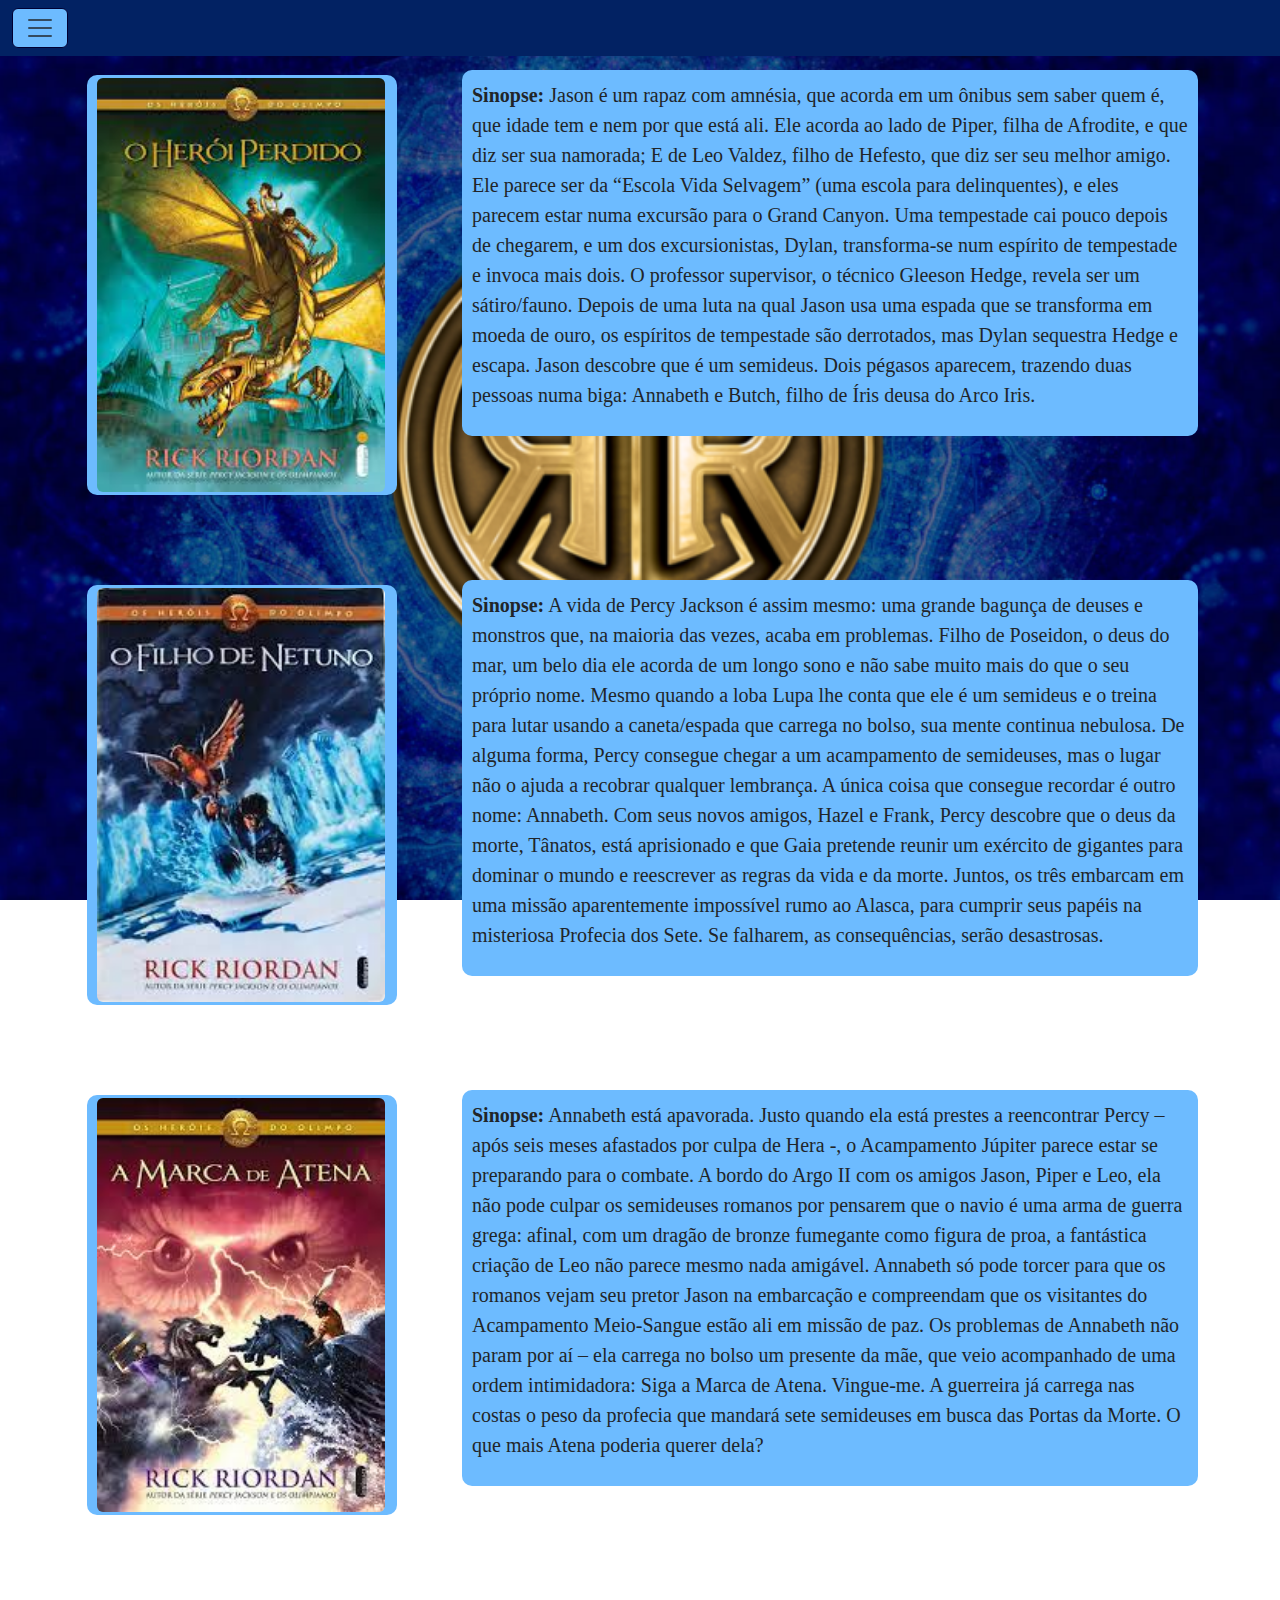
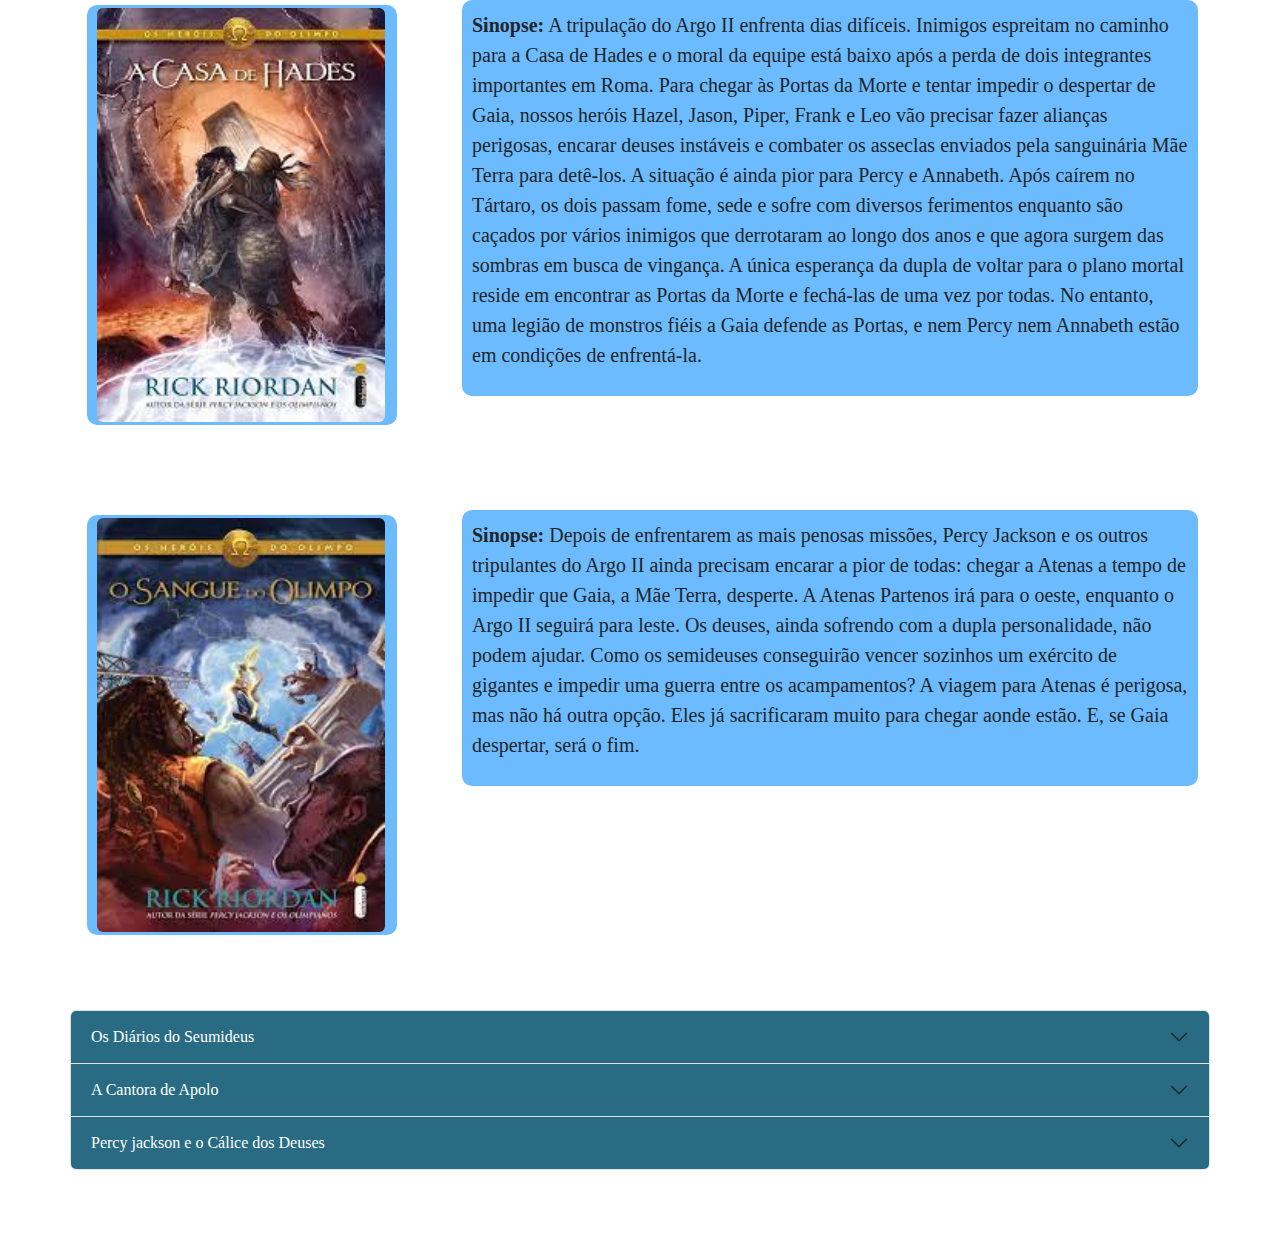
<file: hdo.html>
<!DOCTYPE html>
<html lang="pt-br">

<head>
	<title>Riordanverso</title>
	<meta charset="UTF-8">
	<meta name="viewport" content="width=device-width, initial-scale=1, shrink-to-fit=no">
	<meta name="description" content="Site com Bootstrap">
	<meta name="keywords" content="HTML, CSS, JavaScript">
	<meta name="author" content="Isabelly e Manuella">
	<link rel="stylesheet" href="css/bootstrap.min.css">
	<link rel="stylesheet" href="css/mystyle.css">
	<script src="js/bootstrap.bundle.min.js"></script>
	<link rel="icon" type="Icon" href="img/icon.png">
	<link rel="stylesheet"
		href="https://fonts.googleapis.com/css2?family=Material+Symbols+Outlined:opsz,wght,FILL,GRAD@20..48,100..700,0..1,-50..200" />
</head>

<body>
	<nav class="navbar fixed-top" id="nav">
		<div class="container-fluid">
			<button class="navbar-toggler" type="button" data-bs-toggle="offcanvas" data-bs-target="#offcanvasNavbar"
				aria-controls="offcanvasNavbar" aria-label="Toggle navigation" id="offcanvas-toggler-icon">
				<span class="navbar-toggler-icon"></span>
			</button>
			<div class="offcanvas offcanvas-start" tabindex="-1" id="offcanvasNavbar"
				aria-labelledby="offcanvasNavbarLabel">
				<div class="offcanvas-header">
					<img id="icon" src="img/icon.png" alt="icon">
					<h5 class="offcanvas-title" id="offcanvasNavbarLabel"><b>Riordanverso</b></h5>
					<button type="button" class="btn-close" data-bs-dismiss="offcanvas" aria-label="Close"></button>
				</div>
				<div class="offcanvas-body">
					<ul class="navbar-nav justify-content-end flex-grow-1 pe-3">
						<li class="nav-item">
							<a class="nav-link" href="index.html">Home</a>
						</li>
						<li class="nav-item">
							<a class="nav-link" href="pjo.html">Percy Jackson e os Olimpianos</a>
						</li>
						<li class="nav-item">
							<a class="nav-link active" aria-current="page" href="#">Os Heróis do Olimpo</a>
						</li>
						<li class="nav-item">
							<a class="nav-link" href="tla.html">As Provações de Apolo</a>
						</li>
						<li class="nav-item">
							<a class="nav-link" href="personagens.html">Personagens</a>
						</li>
						<li class="nav-item">
							<a class="nav-link" href="mídia.html">Outras Mídias</a>
						</li>
					</ul>
				</div>
			</div>
		</div>
	</nav>

	<div class="container">
		<div class="row">
			<div class="col-xl-4 col-sm-12">
				<div id="img">
					<img src="img/heroi.jpg" class="img-fluid float-start rounded" style="width: 18rem;" alt="Percy 1">
				</div>
			</div>
			<div class="col-xl-8 col-sm-12">
				<div id="img1">
					<p><b>Sinopse: </b>
						Jason é um rapaz com amnésia, que acorda em um ônibus sem saber quem é,
						que idade tem e nem por que está ali. Ele acorda ao lado de Piper, filha de
						Afrodite, e que diz ser sua namorada; E de Leo Valdez, filho de Hefesto,
						que diz ser seu melhor amigo. Ele parece ser da “Escola Vida Selvagem”
						(uma escola para delinquentes), e eles parecem estar numa excursão para o
						Grand Canyon. Uma tempestade cai pouco depois de chegarem, e um dos excursionistas,
						Dylan, transforma-se num espírito de tempestade e invoca mais dois.
						O professor supervisor, o técnico Gleeson Hedge, revela ser um sátiro/fauno.
						Depois de uma luta na qual Jason usa uma espada que se transforma em moeda
						de ouro, os espíritos de tempestade são derrotados, mas Dylan sequestra Hedge e
						escapa. Jason descobre que é um semideus. Dois pégasos aparecem, trazendo duas
						pessoas numa biga: Annabeth e Butch, filho de Íris deusa do Arco Iris.
					</p>
				</div>
			</div>
		</div>
	</div>
	<div class="container">
		<div class="row">
			<div class="col-xl-4 col-sm-12">
				<div id="img">
					<img src="img/filho.jpg" class="img-fluid float-start rounded" style="width: 18rem;" alt="Percy 1">
				</div>
			</div>
			<div class="col-xl-8 col-sm-12">
				<div id="img1">
					<p><b>Sinopse:</b> A vida de Percy Jackson é assim mesmo: uma grande bagunça de deuses
						e monstros que, na maioria das vezes, acaba em problemas. Filho de Poseidon, o deus
						do mar, um belo dia ele acorda de um longo sono e não sabe muito mais do que o seu
						próprio nome. Mesmo quando a loba Lupa lhe conta que ele é um semideus e o treina
						para lutar usando a caneta/espada que carrega no bolso, sua mente continua
						nebulosa. De alguma forma, Percy consegue chegar a um acampamento de semideuses,
						mas o lugar não o ajuda a recobrar qualquer lembrança. A única coisa que
						consegue recordar é outro nome: Annabeth.
						Com seus novos amigos, Hazel e Frank, Percy descobre que o deus da morte, Tânatos,
						está aprisionado e que Gaia pretende reunir um exército de gigantes para dominar o
						mundo e reescrever as regras da vida e da morte. Juntos, os três embarcam em uma
						missão aparentemente impossível rumo ao Alasca,
						para cumprir seus papéis na misteriosa Profecia dos Sete. Se falharem, as
						consequências, serão desastrosas.
					</p>
				</div>
			</div>
		</div>
	</div>
	<div class="container">
		<div class="row">
			<div class="col-xl-4 col-sm-12">
				<div id="img">
					<img src="img/marca.jpg" class="img-fluid float-start rounded" style="width: 18rem;" alt="Percy 1">
				</div>
			</div>
			<div class="col-xl-8 col-sm-12">
				<div id="img1">
					<p><b>Sinopse:</b> Annabeth está apavorada. Justo quando ela está prestes a reencontrar Percy
						– após seis meses afastados por culpa de Hera -, o Acampamento Júpiter parece estar se
						preparando para o combate. A bordo do Argo II com os amigos Jason, Piper e Leo, ela não
						pode culpar os semideuses romanos por pensarem que o navio é uma arma de guerra grega:
						afinal, com um dragão de bronze fumegante como figura de proa, a fantástica criação de
						Leo não parece mesmo nada amigável. Annabeth só pode torcer para que os romanos vejam seu
						pretor Jason na embarcação e compreendam que os visitantes do Acampamento Meio-Sangue
						estão ali em missão de paz.
						Os problemas de Annabeth não param por aí – ela carrega no bolso um presente da mãe,
						que veio acompanhado de uma ordem intimidadora: Siga a Marca de Atena. Vingue-me.
						A guerreira já carrega nas costas o peso da profecia que mandará sete semideuses
						em busca das Portas da Morte. O que mais Atena poderia querer dela?
					</p>
				</div>
			</div>
		</div>
	</div>
	<div class="container">
		<div class="row">
			<div class="col-xl-4 col-sm-12">
				<div id="img">
					<img src="img/casa.jpg" class="img-fluid float-start rounded" style="width: 18rem;" alt="Percy 1">
				</div>
			</div>
			<div class="col-xl-8 col-sm-12">
				<div id="img1">
					<p><b>Sinopse:</b> A tripulação do Argo II enfrenta dias difíceis. Inimigos espreitam no
						caminho para a Casa de Hades e o moral da equipe está baixo após a perda de dois
						integrantes importantes em Roma. Para chegar às Portas da Morte e tentar impedir o
						despertar de Gaia, nossos heróis Hazel, Jason, Piper, Frank e Leo vão precisar
						fazer alianças perigosas, encarar deuses instáveis e combater os asseclas enviados
						pela sanguinária Mãe Terra para detê-los.
						A situação é ainda pior para Percy e Annabeth. Após caírem no Tártaro, os dois
						passam fome, sede e sofre com diversos ferimentos enquanto são caçados por vários
						inimigos que derrotaram ao longo dos anos e que agora surgem das sombras em busca
						de vingança. A única esperança da dupla de voltar para o plano mortal reside em
						encontrar as Portas da Morte e fechá-las de uma vez por todas. No entanto, uma
						legião de monstros fiéis a Gaia defende as Portas, e nem Percy nem Annabeth estão
						em condições de enfrentá-la.
					</p>
				</div>
			</div>
		</div>
	</div>
	<div class="container">
		<div class="row">
			<div class="col-xl-4 col-sm-12">
				<div id="img">
					<img src="img/sangue.jpg" class="img-fluid float-start rounded" style="width: 18rem;" alt="Percy 1">
				</div>
			</div>
			<div class="col-xl-8 col-sm-12">
				<div id="img1">
					<p><b>Sinopse:</b> Depois de enfrentarem as mais penosas missões, Percy Jackson e os
						outros tripulantes do Argo II ainda precisam encarar a pior de todas: chegar a
						Atenas a tempo de impedir que Gaia, a Mãe Terra, desperte.
						A Atenas Partenos irá para o oeste, enquanto o Argo II seguirá para leste. Os deuses,
						ainda sofrendo com a dupla personalidade, não podem ajudar. Como os semideuses
						conseguirão vencer sozinhos um exército de gigantes e impedir uma guerra entre os
						acampamentos? A viagem para Atenas é perigosa, mas não há outra opção. Eles já
						sacrificaram muito para chegar aonde estão. E, se Gaia despertar, será o fim.
					</p>
				</div>
			</div>
		</div>
	</div>
	<div class="accordion">
		<div class="accordion-item">
			<h2 class="accordion-header">
				<button class="accordion-button collapsed" type="button" data-bs-toggle="collapse"
					data-bs-target="#collapseOne" aria-expanded="true" aria-controls="collapseOne">
					Os Diários do Seumideus
				</button>
			</h2>
			<div id="collapseOne" class="accordion-collapse collapse" data-bs-parent="#accordionExample">
				<div class="accordion-body">
					<p><strong>Sinopse</strong> Todo jovem semideus precisa se preparar para um árduo futuro:
						destruir monstros, aventurar-se pelo mundo e lidar com os temperamentais deuses gregos e
						romanos.
						Nesse volume recheado de relatos inéditos, retratos e entrevistas com personalidades do Olimpo,
						diagramas e brincadeiras criados pelo Escriba Sênior do Acampamento Meio-Sangue – Rick Riordan -
						, Percy Jackson, Annabeth, Piper, Jason, Leo, Luke e Thalia vão encarar inimigos perigosos e
						tarefas
						mortais. As lições aprendidas com essas histórias poderão salvar a vida de qualquer semideus!
					</p>
					<img src="img/diarios.jpg" class="img-fluid rounded">
				</div>
			</div>
		</div>
		<div class="accordion-item">
			<h2 class="accordion-header">
				<button class="accordion-button collapsed" type="button" data-bs-toggle="collapse"
					data-bs-target="#collapseTwo" aria-expanded="false" aria-controls="collapseTwo">
					A Cantora de Apolo
				</button>
			</h2>
			<div id="collapseTwo" class="accordion-collapse collapse" data-bs-parent="#accordionExample">
				<div class="accordion-body">
					<p><strong>Sinopse: </strong> O problema começa quando Apolo apresenta Percy e seu amigo Grover,
						o sátiro, as Chryseae Celedones. Três mulheres douradas — estátuas vivas — aparecem na frente
						delas
						e cantam um acorde maravilhoso. Apolo tem um concerto hoje à noite no Monte Olimpo, e ele
						precisa
						das Celedones como suas cantoras de apoio. Mas deve haver um quarteto, não um trio — uma das
						cantoras
						fugiu. Cabe a Percy e Grover encontrar a Celedon desaparecida em algum lugar de Nova York antes
						que ela
						cause qualquer problema. Capturar um autômato em busca de atenção em uma multidão de mortais
						exigirá
						pensamentos cautelosos. Percy e Grover terão sucesso, ou acertarão uma nota ácida?
					</p>
					<img src="img/cantora.jpeg" class="img-fluid rounded">
				</div>
			</div>
		</div>
		<div class="accordion-item">
			<h2 class="accordion-header">
				<button class="accordion-button collapsed" type="button" data-bs-toggle="collapse"
					data-bs-target="#collapseThree" aria-expanded="false" aria-controls="collapseThree">
					Percy jackson e o Cálice dos Deuses
				</button>
			</h2>
			<div id="collapseThree" class="accordion-collapse collapse" data-bs-parent="#accordionExample">
				<div class="accordion-body">
					<p><strong>Sinopse: </strong> Após quase dez anos de espera, os fãs do semideus mais amado
						— e azarado — da literatura já podem comemorar: Percy Jackson está de volta! No aguardado
						novo título da série Percy Jackson e os olimpianos, que chega ao Brasil em lançamento
						simultâneo,
						o filho de Poseidon se prepara para uma de suas missões mais difíceis até agora: entrar na
						faculdade.
						Depois de salvar o mundo inúmeras vezes de monstros, titãs, gigantes e outras criaturas
						aterrorizantes,
						tudo que Percy deseja é que seu último ano no ensino médio seja tranquilo. Infelizmente, os
						deuses têm
						outros planos para o jovem herói. Se ele quiser mesmo entrar na universidade, terá que cumprir
						três missões
						para conquistar três cartas de recomendação vindas diretamente do Monte Olimpo. A primeira
						missão envolve
						ajudar o copeiro de Zeus a recuperar seu cálice antes que ele caia nas mãos erradas. Será que
						Percy, Annabeth
						e Grover conseguirão achar o cálice dos deuses a tempo? Unindo aventura, ação e mitologia grega
						a personagens
						apaixonantes e tramas hilárias, a série Percy Jackson e os olimpianos transformou a literatura
						jovem nos últimos
						anos e conquistou fãs no mundo inteiro. A história de Rick Riordan sobre um adolescente com TDAH
						que descobre ser
						filho do deus do mar e precisa navegar entre o mundo humano e o divino se tornou um best-seller
						e formou uma geração
						de leitores apaixonados que até hoje acompanham a saga de Percy e seus amigos. O sucesso da
						série chegou também às
						telas, em uma adaptação da plataforma de streaming Disney+ com estreia prevista para 2024.
					</p>
					<img src="img/calice.jpg" class="img-fluid rounded">
				</div>
			</div>
		</div>
	</div>
</body>
</file>
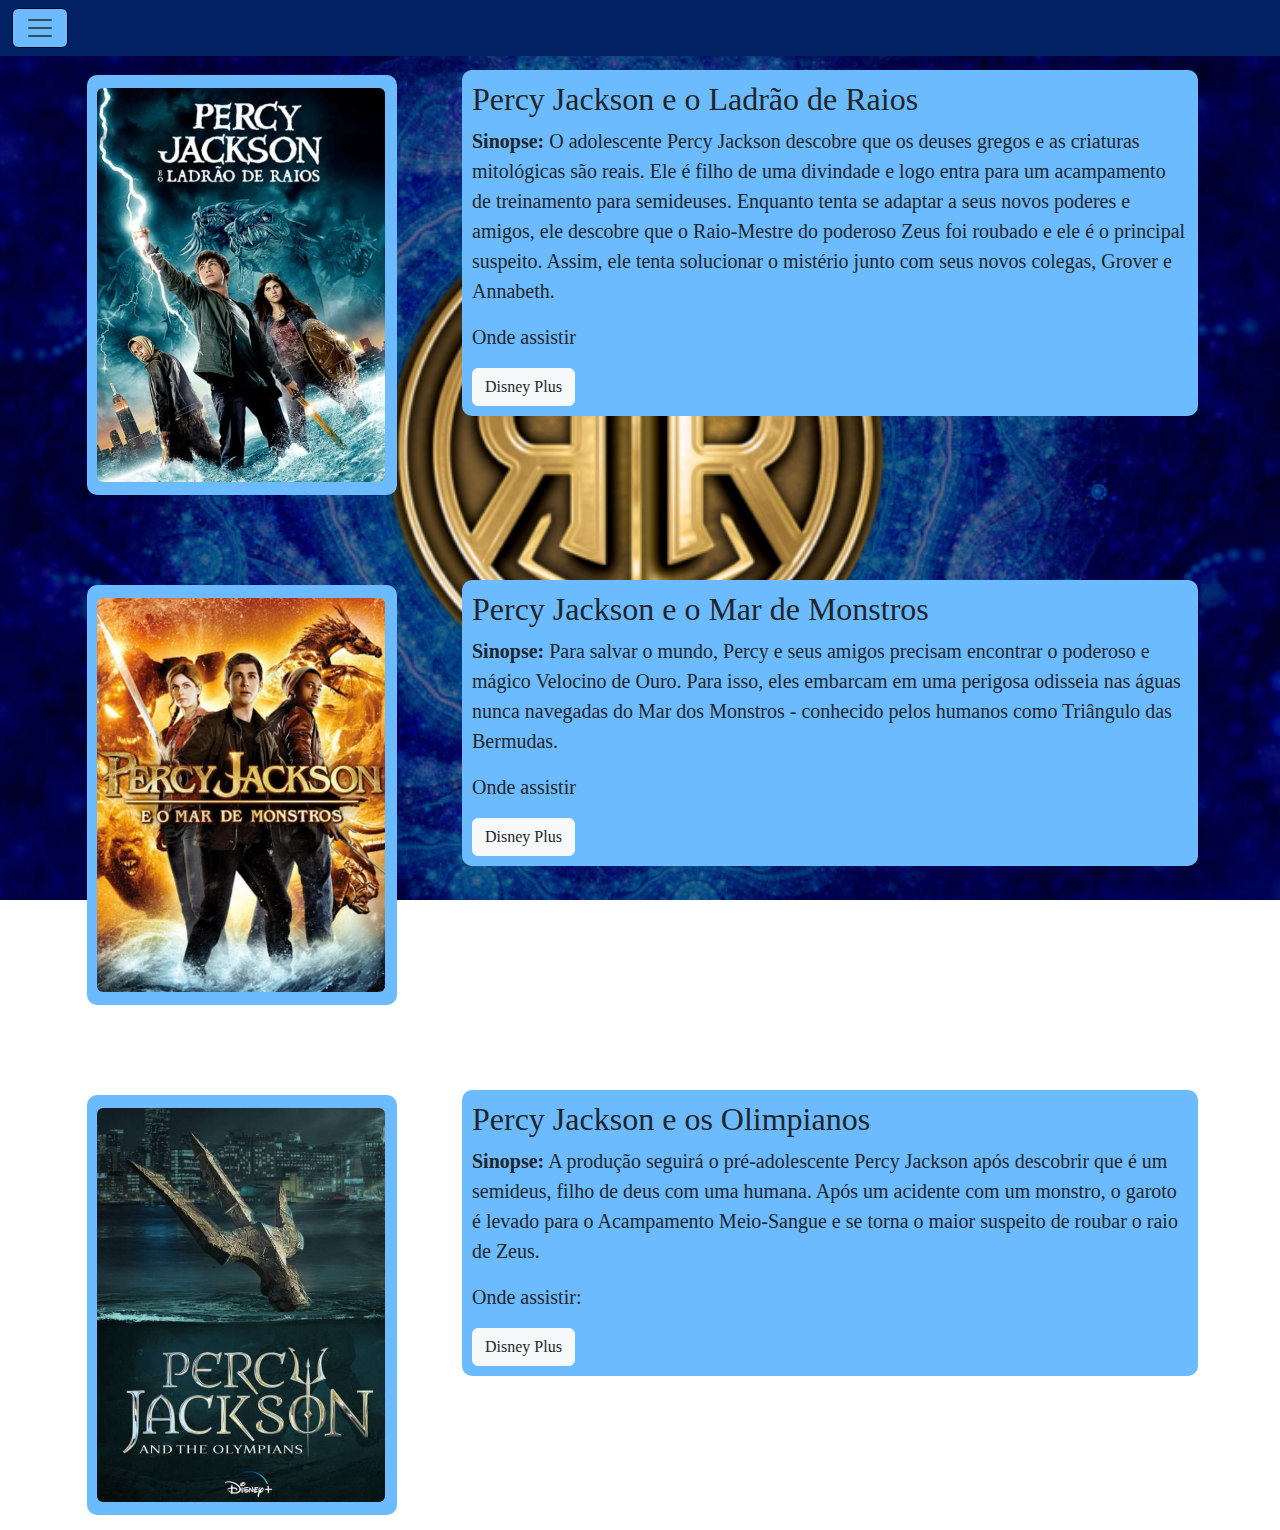
<file: mídia.html>
<!DOCTYPE html>
<html lang="pt-br">

<head>
	<title>Riordanverso</title>
	<meta charset="UTF-8">
	<meta name="viewport" content="width=device-width, initial-scale=1, shrink-to-fit=no">
	<meta name="description" content="Site com Bootstrap">
	<meta name="keywords" content="HTML, CSS, JavaScript">
	<meta name="author" content="Isabelly e Manuella">
	<link rel="stylesheet" href="css/bootstrap.min.css">
	<link rel="stylesheet" href="css/mystyle.css">
	<script src="js/bootstrap.bundle.min.js"></script>
	<link rel="icon" type="Icon" href="img/icon.png">
	<link rel="stylesheet"
		href="https://fonts.googleapis.com/css2?family=Material+Symbols+Outlined:opsz,wght,FILL,GRAD@20..48,100..700,0..1,-50..200" />
</head>

<body>
	<nav class="navbar fixed-top" id="nav">
		<div class="container-fluid">
			<button class="navbar-toggler" type="button" data-bs-toggle="offcanvas" data-bs-target="#offcanvasNavbar"
				aria-controls="offcanvasNavbar" aria-label="Toggle navigation" id="offcanvas-toggler-icon">
				<span class="navbar-toggler-icon"></span>
			</button>
			<div class="offcanvas offcanvas-start" tabindex="-1" id="offcanvasNavbar"
				aria-labelledby="offcanvasNavbarLabel">
				<div class="offcanvas-header">
					<img id="icon" src="img/icon.png" alt="icon">
                    <h5 class="offcanvas-title" id="offcanvasNavbarLabel"><b>Riordanverso</b></h5>
					<button type="button" class="btn-close" data-bs-dismiss="offcanvas" aria-label="Close"></button>
				</div>
				<div class="offcanvas-body">
					<ul class="navbar-nav justify-content-end flex-grow-1 pe-3">
						<li class="nav-item">
							<a class="nav-link" href="index.html">Home</a>
						</li>
						<li class="nav-item">
							<a class="nav-link" href="pjo.html">Percy Jackson e os Olimpianos</a>
						</li>
						<li class="nav-item">
							<a class="nav-link" href="hdo.html">Os Heróis do Olimpo</a>
						</li>
						<li class="nav-item">
							<a class="nav-link" href="tla.html">As Provações de Apolo</a>
						</li>
						<li class="nav-item">
							<a class="nav-link" href="personagens.html">Personagens</a>
						</li>
						<li class="nav-item">
							<a class="nav-link active" aria-current="page" href="#">Outras Mídias</a>
						</li>
					</ul>
				</div>
			</div>
		</div>
	</nav>

	<div class="container">
		<div class="row">
			<div class="col-xl-4 col-sm-12">
				<div id="img">
					<img src="img/filme1.jpg" class="img-fluid float-start rounded" style="width: 18rem;" alt="Percy 1">
				</div>
			</div>
			<div class="col-xl-8 col-sm-12">
				<div id="img1">
					<h2>Percy Jackson e o Ladrão de Raios</h2>
					<p><b>Sinopse: </b> O adolescente Percy Jackson descobre que os deuses gregos e as criaturas
						mitológicas são reais.
						Ele é filho de uma divindade e logo entra para um acampamento de treinamento para semideuses.
						Enquanto tenta se
						adaptar a seus novos poderes e amigos, ele descobre que o Raio-Mestre do poderoso Zeus foi
						roubado e ele é o
						principal suspeito. Assim, ele tenta solucionar o mistério junto com seus novos colegas, Grover
						e Annabeth.
					</p>
					<p>Onde assistir</p>
					<a href="https://www.disneyplus.com" target="_blank"
						class="btn btn-light link-dark link-offset-2 link-underline-opacity-0" role="button">Disney
						Plus</a>
				</div>
			</div>
		</div>
	</div>
	<div class="container">
		<div class="row">
			<div class="col-xl-4 col-sm-12">
				<div id="img">
					<img src="img/filme2.jpg" class="img-fluid float-start rounded" style="width: 18rem;" alt="Percy 1">
				</div>
			</div>
			<div class="col-xl-8 col-sm-12">
				<div id="img1">
					<h2>Percy Jackson e o Mar de Monstros</h2>
					<p><b>Sinopse:</b> Para salvar o mundo, Percy e seus amigos precisam encontrar o poderoso e mágico
						Velocino de Ouro. Para isso, eles embarcam em uma perigosa odisseia nas águas nunca navegadas
						do Mar dos Monstros - conhecido pelos humanos como Triângulo das Bermudas.
					</p>
					<p>Onde assistir</p>
					<a href="https://www.disneyplus.com" target="_blank"
						class="btn btn-light link-dark link-offset-2 link-underline-opacity-0" role="button">Disney
						Plus</a>
				</div>
			</div>
		</div>
	</div>
	<div class="container">
		<div class="row">
			<div class="col-xl-4 col-sm-12">
				<div id="img">
					<img src="img/serie.jpg" class="img-fluid float-start rounded" style="width: 18rem;" alt="Percy 1">
				</div>
			</div>
			<div class="col-xl-8 col-sm-12">
				<div id="img1">
					<h2>Percy Jackson e os Olimpianos</h2>
					<p><b>Sinopse:</b> A produção seguirá o pré-adolescente Percy Jackson após descobrir que é um
						semideus,
						filho de deus com uma humana. Após um acidente com um monstro, o garoto é levado para o
						Acampamento
						Meio-Sangue e se torna o maior suspeito de roubar o raio de Zeus.
					</p>
					<p>Onde assistir: </p>
					<button type="button" class="btn btn-light link-dark link-offset-2 link-underline-opacity-0"
						data-bs-toggle="modal" data-bs-target="#staticBackdrop">
						Disney Plus
					</button>

					<!-- Modal -->
					<div class="modal fade" id="staticBackdrop" data-bs-backdrop="static" data-bs-keyboard="false"
						tabindex="-1" aria-labelledby="staticBackdropLabel" aria-hidden="true">
						<div class="modal-dialog">
							<div class="modal-content">
								<div class="modal-header">
									<h1 class="modal-title fs-5" id="staticBackdropLabel">Indisponível no momento!</h1>
									<button type="button" class="btn-close" data-bs-dismiss="modal"
										aria-label="Close"></button>
								</div>
								<div class="modal-body">
									A série ainda não foi lançada <br>
									A data prevista é: 20/12/2023
								</div>
								<div class="modal-footer">
									<button type="button" class="btn btn-secondary"
										data-bs-dismiss="modal">Fechar</button>
								</div>
							</div>
						</div>
					</div>
				</div>
			</div>
		</div>
	</div>
</body>
</file>
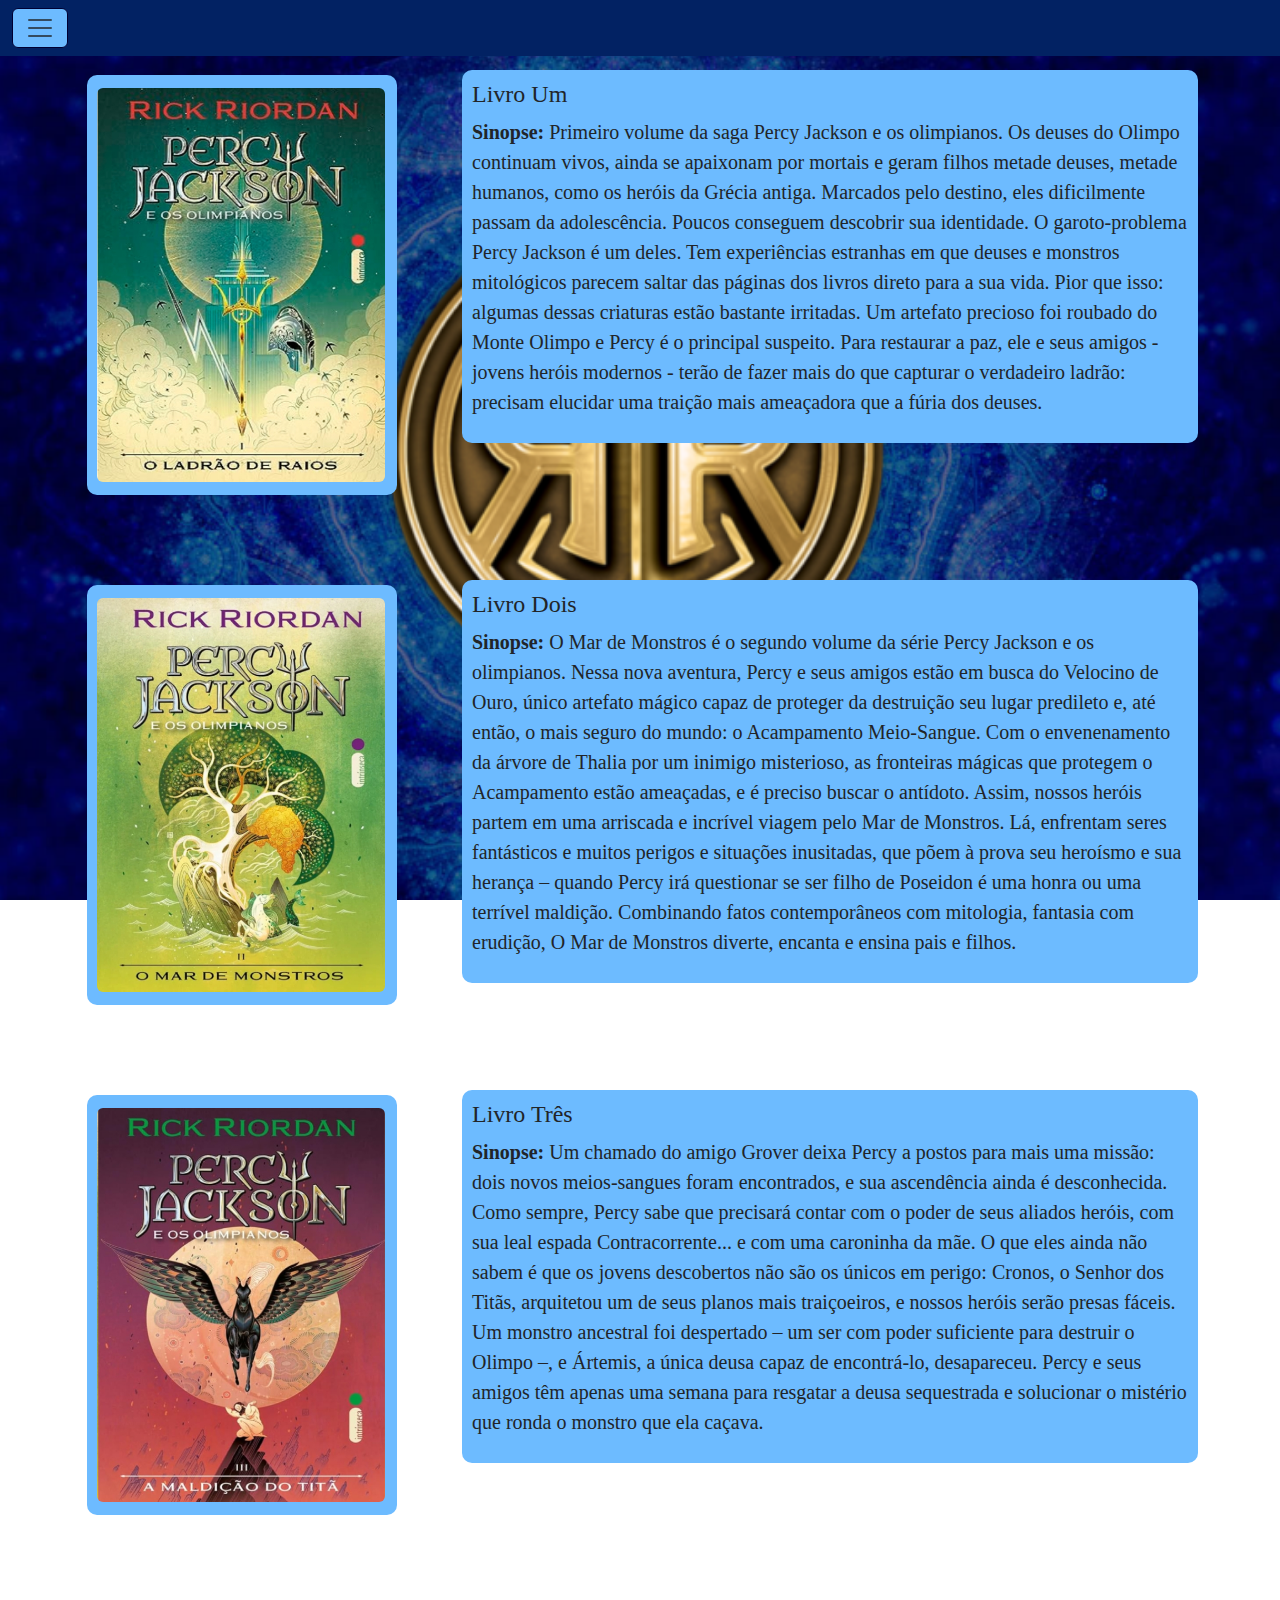
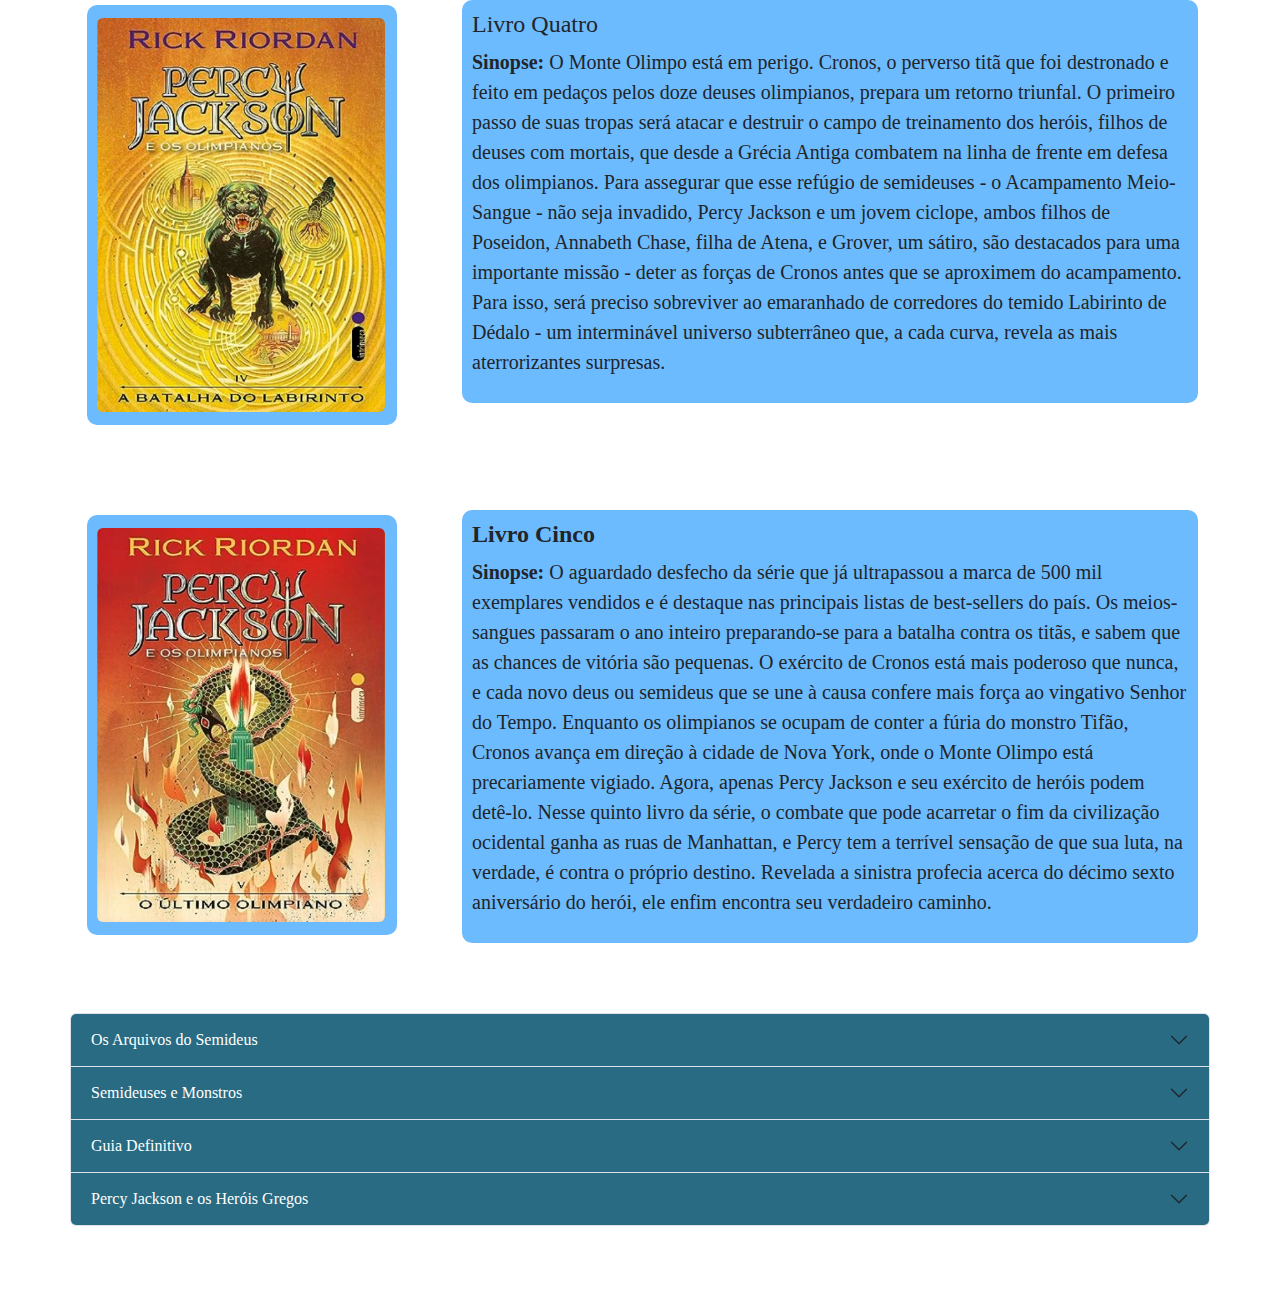
<file: pjo.html>
<!DOCTYPE html>
<html lang="pt-br">

<head>
	<title>Riordanverso</title>
	<meta charset="UTF-8">
	<meta name="viewport" content="width=device-width, initial-scale=1, shrink-to-fit=no">
	<meta name="description" content="Site com Bootstrap">
	<meta name="keywords" content="HTML, CSS, JavaScript">
	<meta name="author" content="Isabelly e Manuella">
	<link rel="stylesheet" href="css/bootstrap.min.css">
	<link rel="stylesheet" href="css/mystyle.css">
	<script src="js/bootstrap.bundle.min.js"></script>
	<link rel="icon" type="Icon" href="img/icon.png">
	<link rel="stylesheet"
		href="https://fonts.googleapis.com/css2?family=Material+Symbols+Outlined:opsz,wght,FILL,GRAD@20..48,100..700,0..1,-50..200" />
</head>

<body>
	<nav class="navbar fixed-top" id="nav">
		<div class="container-fluid">
			<button class="navbar-toggler" type="button" data-bs-toggle="offcanvas" data-bs-target="#offcanvasNavbar"
				aria-controls="offcanvasNavbar" aria-label="Toggle navigation" id="offcanvas-toggler-icon">
				<span class="navbar-toggler-icon"></span>
			</button>
			<div class="offcanvas offcanvas-start" tabindex="-1" id="offcanvasNavbar"
				aria-labelledby="offcanvasNavbarLabel">
				<div class="offcanvas-header">
					<img id="icon" src="img/icon.png" alt="icon">
                    <h5 class="offcanvas-title" id="offcanvasNavbarLabel"><b>Riordanverso</b></h5>
					<button type="button" class="btn-close" data-bs-dismiss="offcanvas" aria-label="Close"></button>
				</div>
				<div class="offcanvas-body">
					<ul class="navbar-nav justify-content-end flex-grow-1 pe-3">
						<li class="nav-item">
							<a class="nav-link" href="index.html">Home</a>
						</li>
						<li class="nav-item">
							<a class="nav-link active" aria-current="page" href="#">Percy Jackson e os Olimpianos</a>
						</li>
						<li class="nav-item">
							<a class="nav-link" href="hdo.html">Os Heróis do Olimpo</a>
						</li>
						<li class="nav-item">
							<a class="nav-link" href="tla.html">As Provações de Apolo</a>
						</li>
						<li class="nav-item">
							<a class="nav-link" href="personagens.html">Personagens</a>
						</li>
						<li class="nav-item">
							<a class="nav-link" href="mídia.html">Outras Mídias</a>
						</li>
					</ul>
				</div>
			</div>
		</div>
	</nav>

	<div class="container">
		<div class="row">
			<div class="col-xl-4 col-sm-12">
				<div id="img">
					<img src="img/ladrao.jpeg" class="img-fluid float-start rounded" style="width: 18rem;"
						alt="Percy 1">
				</div>
			</div>
			<div class="col-xl-8 col-sm-12">
				<div id="img1" id="sla">
					<h4 id="ladrao">Livro Um</h4>
					<p><b>Sinopse: </b>Primeiro volume da saga Percy Jackson e os olimpianos. Os deuses do Olimpo
						continuam vivos,
						ainda se apaixonam por mortais e geram filhos metade deuses, metade humanos, como os heróis da
						Grécia antiga. Marcados pelo destino, eles dificilmente passam da adolescência. Poucos conseguem
						descobrir sua identidade. O garoto-problema Percy Jackson é um deles. Tem experiências estranhas
						em
						que deuses e monstros mitológicos parecem saltar das páginas dos livros direto para a sua vida.
						Pior
						que isso: algumas dessas criaturas estão bastante irritadas. Um artefato precioso foi roubado do
						Monte
						Olimpo e Percy é o principal suspeito. Para restaurar a paz, ele e seus amigos - jovens heróis
						modernos
						- terão de fazer mais do que capturar o verdadeiro ladrão: precisam elucidar uma traição mais
						ameaçadora
						que a fúria dos deuses.
					</p>
				</div>
			</div>
		</div>
	</div>
	<div class="container">
		<div class="row">
			<div class="col-xl-4 col-sm-12">
				<div id="img">
					<img src="img/mar.jpeg" class="img-fluid float-start rounded" style="width: 18rem;" alt="Percy 1">
				</div>
			</div>
			<div class="col-xl-8 col-sm-12">
				<div id="img1" id="sla">
					<h4 id="mar">Livro Dois</h4>
					<p><b>Sinopse:</b> O Mar de Monstros é o segundo volume da série Percy Jackson e os olimpianos.
						Nessa nova aventura, Percy e seus amigos estão em busca do Velocino de Ouro, único artefato
						mágico
						capaz de proteger da destruição seu lugar predileto e, até então, o mais seguro do mundo: o
						Acampamento Meio-Sangue.
						Com o envenenamento da árvore de Thalia por um inimigo misterioso, as fronteiras mágicas que
						protegem o Acampamento
						estão ameaçadas, e é preciso buscar o antídoto. Assim, nossos heróis partem em uma arriscada e
						incrível viagem pelo
						Mar de Monstros. Lá, enfrentam
						seres fantásticos e muitos perigos e situações inusitadas, que põem à prova seu heroísmo e sua
						herança – quando
						Percy irá questionar se ser filho de Poseidon é uma honra ou uma terrível maldição. Combinando
						fatos contemporâneos
						com mitologia, fantasia com erudição, O Mar de Monstros diverte, encanta e ensina pais e filhos.
					</p>
				</div>
			</div>
		</div>
	</div>
	<div class="container">
		<div class="row">
			<div class="col-xl-4 col-sm-12">
				<div id="img">
					<img src="img/maldicao.jpeg" class="img-fluid float-start rounded" style="width: 18rem;"
						alt="Percy 1">
				</div>
			</div>
			<div class="col-xl-8 col-sm-12" id="sla">
				<div id="img1">
					<h4 id="mald">Livro Três</h4>
					<p><b>Sinopse:</b> Um chamado do amigo Grover deixa Percy a postos para mais uma missão: dois novos
						meios-sangues foram
						encontrados, e sua ascendência ainda é desconhecida. Como sempre, Percy sabe que precisará
						contar com o poder de seus
						aliados heróis, com sua leal espada Contracorrente... e com uma caroninha da mãe. O que eles
						ainda não sabem é que os
						jovens descobertos não são os únicos em perigo: Cronos, o Senhor dos Titãs, arquitetou um de
						seus planos mais traiçoeiros,
						e nossos heróis serão presas fáceis. Um monstro ancestral foi despertado – um ser com poder
						suficiente para destruir o
						Olimpo –, e Ártemis, a única deusa capaz de encontrá-lo, desapareceu. Percy e seus amigos têm
						apenas uma semana para resgatar
						a deusa sequestrada e solucionar o mistério que ronda o monstro que ela caçava.
					</p>
				</div>
			</div>
		</div>
	</div>
	<div class="container">
		<div class="row">
			<div class="col-xl-4 col-sm-12">
				<div id="img">
					<img src="img/batalha.jpeg" class="img-fluid float-start rounded" style="width: 18rem;"
						alt="Percy 1">
				</div>
			</div>
			<div class="col-xl-8 col-sm-12">
				<div id="img1">
					<h4 id="labirinto">Livro Quatro</h4>
					<p><b>Sinopse:</b> O Monte Olimpo está em perigo. Cronos, o perverso titã que foi destronado e feito
						em pedaços pelos doze deuses
						olimpianos, prepara um retorno triunfal. O primeiro passo de suas tropas será atacar e destruir
						o campo de treinamento dos heróis,
						filhos de deuses com mortais, que desde a Grécia Antiga combatem na linha de frente em defesa
						dos olimpianos. Para assegurar que esse
						refúgio de semideuses - o Acampamento Meio-Sangue - não seja invadido, Percy Jackson e um jovem
						ciclope, ambos filhos de Poseidon,
						Annabeth Chase, filha de Atena, e Grover, um sátiro, são destacados para uma importante missão -
						deter as forças de Cronos antes que
						se aproximem do acampamento. Para isso, será preciso sobreviver ao emaranhado de corredores do
						temido Labirinto de Dédalo - um interminável
						universo subterrâneo que, a cada curva, revela as mais aterrorizantes surpresas.
					</p>
				</div>
			</div>
		</div>
	</div>
	<div class="container">
		<div class="row">
			<div class="col-xl-4 col-sm-12">
				<div id="img">
					<img src="img/ultimo.jpeg" class="img-fluid float-start rounded" style="width: 18rem;"
						alt="Percy 1">
				</div>
			</div>
			<div class="col-xl-8 col-sm-12">
				<div id="img1">
					<h4 id="ultimo"><b>Livro Cinco</b></h4>
					<p><b>Sinopse:</b> O aguardado desfecho da série que já ultrapassou a marca de 500 mil exemplares
						vendidos e é destaque nas principais listas
						de best-sellers do país. Os meios-sangues passaram o ano inteiro preparando-se para a batalha
						contra os titãs, e sabem que as chances de vitória
						são pequenas. O exército de Cronos está mais poderoso que nunca, e cada novo deus ou semideus
						que se une à causa confere mais força ao vingativo
						Senhor do Tempo. Enquanto os olimpianos se ocupam de conter a fúria do monstro Tifão, Cronos
						avança em direção à cidade de Nova York, onde o Monte
						Olimpo está precariamente vigiado. Agora, apenas Percy Jackson e seu exército de heróis podem
						detê-lo. Nesse quinto livro da série, o combate que pode
						acarretar o fim da civilização ocidental ganha as ruas de Manhattan, e Percy tem a terrível
						sensação de que sua luta, na verdade, é contra o próprio
						destino. Revelada a sinistra profecia acerca do décimo sexto aniversário do herói, ele enfim
						encontra seu verdadeiro caminho.
					</p>
				</div>
			</div>
		</div>
	</div>
	<div class="accordion">
		<div class="accordion-item">
			<h2 class="accordion-header">
				<button class="accordion-button collapsed" type="button" data-bs-toggle="collapse"
					data-bs-target="#collapseOne" aria-expanded="true" aria-controls="collapseOne">
					Os Arquivos do Semideus
				</button>
			</h2>
			<div id="collapseOne" class="accordion-collapse collapse" data-bs-parent="#accordionExample">
				<div class="accordion-body">
					<p><strong>Sinopse</strong> Atenção jovens semideuses: preparem-se para ter acesso a arquivos
						altamente sigilosos. Compilado pelo escriba sênior do Acampamento
						Meio-Sangue, o sr. Rick Riordan, o conteúdo supersecreto apresentado em Os arquivos do semideus
						inclui os relatórios de três das mais perigosas aventuras de
						Percy Jackson, informações valiosas conseguidas em entrevistas com os mais importantes heróis da
						saga, um utilíssimo mapa do acampamento e muito, muito mais.
						Leiam e tornem-se especialistas no universo dos deuses e heróis do Olimpo.
					</p>
					<img src="img/arqui.jpg" class="img-fluid rounded">
				</div>
			</div>
		</div>
		<div class="accordion-item">
			<h2 class="accordion-header">
				<button class="accordion-button collapsed" type="button" data-bs-toggle="collapse"
					data-bs-target="#collapseTwo" aria-expanded="false" aria-controls="collapseTwo">
					Semideuses e Monstros
				</button>
			</h2>
			<div id="collapseTwo" class="accordion-collapse collapse" data-bs-parent="#accordionExample">
				<div class="accordion-body">
					<p><strong>Sinopse: </strong> Quais são as dores e delícias de ser uma Caçadora de Ártemis? Por que
						tantos monstros trabalham no comércio? O que faz de Dioniso
						o administrador ideal para o Acampamento Meio-Sangue? Qual deus do Olimpo se sairia melhor no
						papel de pai ou mãe? Semideuses e monstros oferece respostas para
						essas e muitas outras perguntas que atiçam a curiosidade dos fãs da série Percy Jackson e os
						olimpianos. Com introdução de Rick Riordan, que também participou da
						seleção e edição dos textos originais, esta coletânea de ensaios joga novas luzes sobre diversos
						personagens da série, dos mais heroicos aos mais assustadores.
						Afinal, não tem como negar aquilo que todo leitor de Percy Jackson já sabe: a não ser pelo tempo
						que os separa, os dilemas representados pelos mitos greco-romanos
						e os que enfrentamos hoje são todos muito parecidos.
					</p>
					<img src="img/semi.jpg" class="img-fluid rounded">
				</div>
			</div>
		</div>
		<div class="accordion-item">
			<h2 class="accordion-header">
				<button class="accordion-button collapsed" type="button" data-bs-toggle="collapse"
					data-bs-target="#collapseThree" aria-expanded="false" aria-controls="collapseThree">
					Guia Definitivo
				</button>
			</h2>
			<div id="collapseThree" class="accordion-collapse collapse" data-bs-parent="#accordionExample">
				<div class="accordion-body">
					<p><strong>Sinopse: </strong>Vida de semideus não é fácil. Combater monstros, decifrar profecias e
						lançar-se em perigosas jornadas para salvar o mundo são tarefas
						rotineiras, e um herói não pode vacilar. Percy Jackson que o diga. O filho de Poseidon liderou
						as mais importantes missões de meios-sangues dos últimos tempos, e
						tudo o que ele aprendeu está nesse guia. Afinal, nunca se sabe quando o mundo estará novamente
						em perigo. Colorido, com fotos, mapas e ilustrações, o Guia definitivo
						mostra como descobrir quem é seu pai ou mãe divino, como detectar um sátiro e quais são os dez
						sinais de que talvez você seja um meio-sangue, além de informações sobre
						os personagens, as criaturas mitológicas – deuses, espíritos e monstros – e os lugares lendários
						que todo herói precisa saber de cor.
					</p>
					<img src="img/guia.jpg" class="img-fluid rounded">
				</div>
			</div>
		</div>
		<div class="accordion-item">
			<h2 class="accordion-header">
				<button class="accordion-button collapsed" type="button" data-bs-toggle="collapse"
					data-bs-target="#collapseFour" aria-expanded="false" aria-controls="collapseFour">
					Percy Jackson e os Heróis Gregos
				</button>
			</h2>
			<div id="collapseFour" class="accordion-collapse collapse" data-bs-parent="#accordionExample">
				<div class="accordion-body">
					<p><strong>Sinopse: </strong>uem cortou a cabeça da Medusa? Quem foi criado por uma ursa? Quem domou
						Pégaso? É preciso um semideus para saber, e Percy Jackson pode
						te informar sobre todos os atos corajosos de Perseu, Atalanta, Belerofonte e o outros dos
						principais heróis gregos. Contada no estilo engraçado e desrespeitoso que
						os leitores esperam de Percy. (Eu tive algumas experiências ruins no meu tempo, mas os heróis
						que vou falar para você foram os casos originais da má sorte de antigamente.
						Eles corajosamente fizeram besteira onde ninguém tinha feito besteira antes...) reforçado com
						arte vibrante pelo premiado John Rocco, esta coleção de histórias vai se tornar
						o novo clássico para a legião de fãs dedicados de Rick Riordan, e para qualquer um que precisa
						de um herói. Então pegue sua lança flamejante. Coloque sua capa de pele de leão.
						Limpe seu escudo e tenha certeza que colocou flechas na sua aljava. Estamos voltando cerca de
						quatro mil anos para decapitar monstros, salvar alguns reinos, atirar na bunda de
						alguns deuses, invadir o Mundo Inferior e roubar pessoas malvadas. Então, para a sobremesa,
						vamos morrer de forma dolorosa e trágica. Pronto? Legal. Vamos nessa.
					</p>
					<img src="img/herois.jpeg" class="img-fluid rounded">
				</div>
			</div>
		</div>
	</div>
</body>
</file>
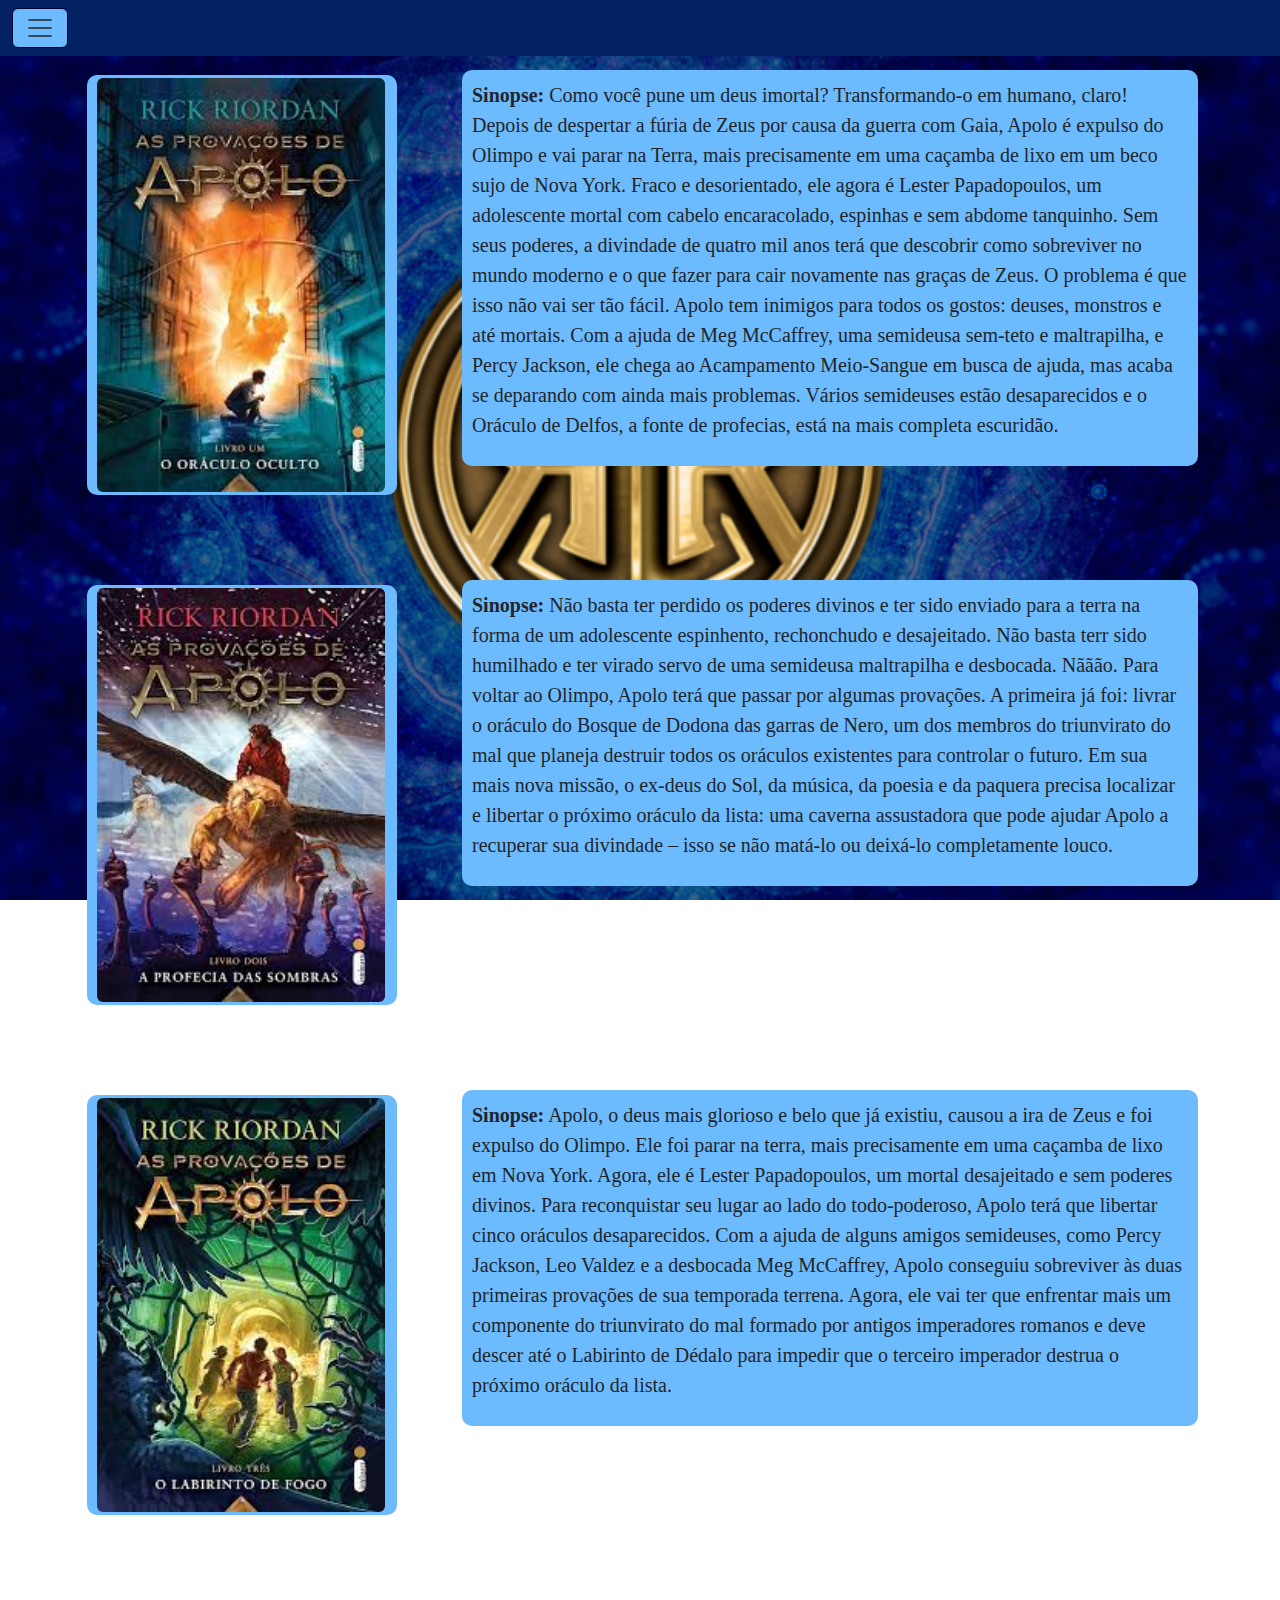
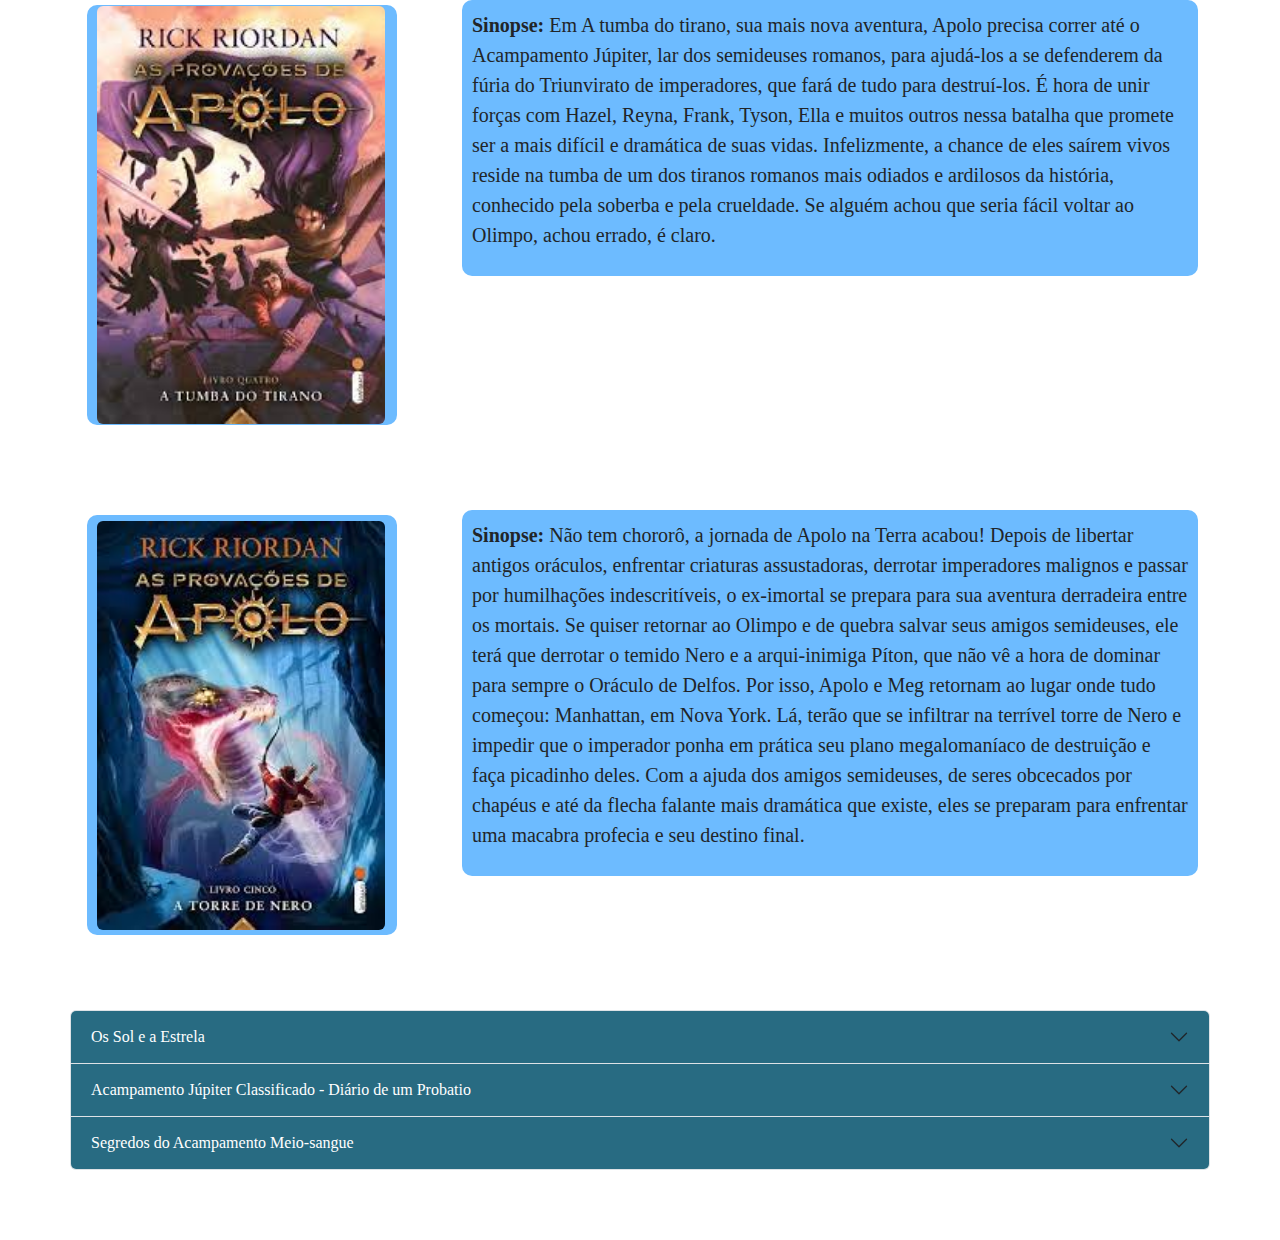
<file: tla.html>
<!DOCTYPE html>
<html lang="pt-br">

<head>
	<title>Riordanverso</title>
	<meta charset="UTF-8">
	<meta name="viewport" content="width=device-width, initial-scale=1, shrink-to-fit=no">
	<meta name="description" content="Site com Bootstrap">
	<meta name="keywords" content="HTML, CSS, JavaScript">
	<meta name="author" content="Isabelly e Manuella">
	<link rel="stylesheet" href="css/bootstrap.min.css">
	<link rel="stylesheet" href="css/mystyle.css">
	<script src="js/bootstrap.bundle.min.js"></script>
	<link rel="icon" type="Icon" href="img/icon.png">
	<link rel="stylesheet"
		href="https://fonts.googleapis.com/css2?family=Material+Symbols+Outlined:opsz,wght,FILL,GRAD@20..48,100..700,0..1,-50..200" />
</head>

<body>
	<nav class="navbar fixed-top" id="nav">
		<div class="container-fluid">
			<button class="navbar-toggler" type="button" data-bs-toggle="offcanvas" data-bs-target="#offcanvasNavbar"
				aria-controls="offcanvasNavbar" aria-label="Toggle navigation" id="offcanvas-toggler-icon">
				<span class="navbar-toggler-icon"></span>
			</button>
			<div class="offcanvas offcanvas-start" tabindex="-1" id="offcanvasNavbar"
				aria-labelledby="offcanvasNavbarLabel">
				<div class="offcanvas-header">
					<img id="icon" src="img/icon.png" alt="icon">
                    <h5 class="offcanvas-title" id="offcanvasNavbarLabel"><b>Riordanverso</b></h5>
					<button type="button" class="btn-close" data-bs-dismiss="offcanvas" aria-label="Close"></button>
				</div>
				<div class="offcanvas-body">
					<ul class="navbar-nav justify-content-end flex-grow-1 pe-3">
						<li class="nav-item">
							<a class="nav-link" href="index.html">Home</a>
						</li>
						<li class="nav-item">
							<a class="nav-link" href="pjo.html">Percy Jackson e os Olimpianos</a>
						</li>
						<li class="nav-item">
							<a class="nav-link" href="hdo.html">Os Heróis do Olimpo</a>
						</li>
						<li class="nav-item">
							<a class="nav-link active" aria-current="page" href="#">As Provações de Apolo</a>
						</li>
						<li class="nav-item">
							<a class="nav-link" href="personagens.html">Personagens</a>
						</li>
						<li class="nav-item">
							<a class="nav-link" href="mídia.html">Outras Mídias</a>
						</li>
					</ul>
				</div>
			</div>
		</div>
	</nav>

	<div class="container">
		<div class="row">
			<div class="col-xl-4 col-sm-12">
				<div id="img">
					<img src="img/oráculo.jpg" class="img-fluid float-start rounded" style="width: 18rem;"
						alt="Percy 1">
				</div>
			</div>
			<div class="col-xl-8 col-sm-12">
				<div id="img1">
					<p><b>Sinopse: </b> Como você pune um deus imortal? Transformando-o em humano, claro!
						Depois de despertar a fúria de Zeus por causa da guerra com Gaia, Apolo é expulso
						do Olimpo e vai parar na Terra, mais precisamente em uma caçamba de lixo em um beco
						sujo de Nova York. Fraco e desorientado, ele agora é Lester Papadopoulos, um
						adolescente mortal com cabelo encaracolado, espinhas e sem abdome tanquinho.
						Sem seus poderes, a divindade de quatro mil anos terá que descobrir como sobreviver
						no mundo moderno e o que fazer para cair novamente nas graças de Zeus.
						O problema é que isso não vai ser tão fácil. Apolo tem inimigos para todos os gostos:
						deuses, monstros e até mortais. Com a ajuda de Meg McCaffrey, uma semideusa sem-teto
						e maltrapilha, e Percy Jackson, ele chega ao Acampamento Meio-Sangue em busca de
						ajuda, mas acaba se deparando com ainda mais problemas. Vários semideuses estão
						desaparecidos e o Oráculo de Delfos, a fonte de profecias, está na mais completa
						escuridão.
					</p>
				</div>
			</div>
		</div>
	</div>
	<div class="container">
		<div class="row">
			<div class="col-xl-4 col-sm-12">
				<div id="img">
					<img src="img/profecia.jpg" class="img-fluid float-start rounded" style="width: 18rem;"
						alt="Percy 1">
				</div>
			</div>
			<div class="col-xl-8 col-sm-12">
				<div id="img1">
					<p><b>Sinopse:</b> Não basta ter perdido os poderes divinos e ter sido enviado para a
						terra na forma de um adolescente espinhento, rechonchudo e desajeitado. Não basta terr
						sido humilhado e ter virado servo de uma semideusa maltrapilha e desbocada. Nããão.
						Para voltar ao Olimpo, Apolo terá que passar por algumas provações. A primeira já foi:
						livrar o oráculo do Bosque de Dodona das garras de Nero, um dos membros do triunvirato
						do mal que planeja destruir todos os oráculos existentes para controlar o futuro.
						Em sua mais nova missão, o ex-deus do Sol, da música, da poesia e da paquera
						precisa localizar e libertar o próximo oráculo da lista: uma caverna assustadora
						que pode ajudar Apolo a recuperar sua divindade – isso se não matá-lo ou deixá-lo
						completamente louco.
					</p>
				</div>
			</div>
		</div>
	</div>
	<div class="container">
		<div class="row">
			<div class="col-xl-4 col-sm-12">
				<div id="img">
					<img src="img/labirinto.jpg" class="img-fluid float-start rounded" style="width: 18rem;"
						alt="Percy 1">
				</div>
			</div>
			<div class="col-xl-8 col-sm-12">
				<div id="img1">
					<p><b>Sinopse:</b> Apolo, o deus mais glorioso e belo que já existiu, causou a ira de
						Zeus e foi expulso do Olimpo. Ele foi parar na terra, mais precisamente em uma caçamba
						de lixo em Nova York. Agora, ele é Lester Papadopoulos, um mortal desajeitado e sem
						poderes divinos. Para reconquistar seu lugar ao lado do todo-poderoso, Apolo terá que
						libertar cinco oráculos desaparecidos.
						Com a ajuda de alguns amigos semideuses, como Percy Jackson, Leo Valdez e a desbocada
						Meg McCaffrey, Apolo conseguiu sobreviver às duas primeiras provações de sua temporada
						terrena. Agora, ele vai ter que enfrentar mais um componente do triunvirato do mal
						formado por antigos imperadores romanos e deve descer até o Labirinto de Dédalo para
						impedir que o terceiro imperador destrua o próximo oráculo da lista.
					</p>
				</div>
			</div>
		</div>
	</div>
	<div class="container">
		<div class="row">
			<div class="col-xl-4 col-sm-12">
				<div id="img">
					<img src="img/tumba.jpg" class="img-fluid float-start rounded" style="width: 18rem;" alt="Percy 1">
				</div>
			</div>
			<div class="col-xl-8 col-sm-12">
				<div id="img1">
					<p><b>Sinopse:</b> Em A tumba do tirano, sua mais nova aventura, Apolo precisa correr
						até o Acampamento Júpiter, lar dos semideuses romanos, para ajudá-los a se defenderem
						da fúria do Triunvirato de imperadores, que fará de tudo para destruí-los. É hora de
						unir forças com Hazel, Reyna, Frank, Tyson, Ella e muitos outros nessa batalha que
						promete ser a mais difícil e dramática de suas vidas. Infelizmente, a chance de eles
						saírem vivos reside na tumba de um dos tiranos romanos mais odiados e ardilosos da
						história, conhecido pela soberba e pela crueldade. Se alguém achou que seria fácil
						voltar ao Olimpo, achou errado, é claro.
					</p>
				</div>
			</div>
		</div>
	</div>
	<div class="container">
		<div class="row">
			<div class="col-xl-4 col-sm-12">
				<div id="img">
					<img src="img/nero.jpg" class="img-fluid float-start rounded" style="width: 18rem;" alt="Percy 1">
				</div>
			</div>
			<div class="col-xl-8 col-sm-12">
				<div id="img1">
					<p><b>Sinopse:</b> Não tem chororô, a jornada de Apolo na Terra acabou! Depois de
						libertar antigos oráculos, enfrentar criaturas assustadoras, derrotar imperadores
						malignos e passar por humilhações indescritíveis, o ex-imortal se prepara para sua
						aventura derradeira entre os mortais. Se quiser retornar ao Olimpo e de quebra
						salvar seus amigos semideuses, ele terá que derrotar o temido Nero e a arqui-inimiga
						Píton, que não vê a hora de dominar para sempre o Oráculo de Delfos.
						Por isso, Apolo e Meg retornam ao lugar onde tudo começou: Manhattan, em Nova York.
						Lá, terão que se infiltrar na terrível torre de Nero e impedir que o imperador ponha em
						prática seu plano megalomaníaco de destruição e faça picadinho deles. Com a ajuda dos
						amigos semideuses, de seres obcecados por chapéus e até da flecha falante mais dramática
						que existe, eles se preparam para enfrentar uma macabra profecia e seu destino final.
					</p>
				</div>
			</div>
		</div>
	</div>
	<div class="accordion">
		<div class="accordion-item">
			<h2 class="accordion-header">
				<button class="accordion-button collapsed" type="button" data-bs-toggle="collapse"
					data-bs-target="#collapseOne" aria-expanded="true" aria-controls="collapseOne">
					Os Sol e a Estrela
				</button>
			</h2>
			<div id="collapseOne" class="accordion-collapse collapse" data-bs-parent="#accordionExample">
				<div class="accordion-body">
					<p><strong>Sinopse</strong> Nico di Angelo não tem uma vida lá muito fácil. Além de ser filho de
						Hades,
						o deus mais tenebroso do Olimpo, o jovem perdeu a mãe e a irmã, passou por poucas e boas no
						Acampamento
						Meio-Sangue e teve que se despedir de um dos melhores amigos. Ainda que nem tudo sejam flores,
						há uma luz
						no fim do túnel: Will Solace, seu namorado e filho de Apolo. Juntos, os dois semideuses
						conseguem enfrentar
						tudo e todos. Pelo menos até agora… Das profundezas do Tártaro, o nível mais macabro do Mundo
						Inferior, uma
						voz solitária e atormentada implora pela ajuda de Nico, e o jovem tem uma suspeita de quem seja:
						um ex-titã
						chamado Bob que Percy e Annabeth tiveram que abandonar ao escaparem do lugar. Os sonhos cada vez
						mais frequentes
						de Nico e uma profecia macabra confirmam que Bob ainda vai ser fonte de muitos problemas, e logo
						o semideus se
						lança em uma missão arriscada e assustadora. É claro que, sendo um ótimo namorado, Will decide
						acompanhar o amado.
						Mas como um ser feito literalmente de luz vai sobreviver em meio às trevas do Tártaro? E ao que
						a profecia se referia
						quando disse que Nico terá que deixar para trás “algo de igual valor”? Agora, o filho de Hades
						precisará confrontar
						verdades difíceis em seu relacionamento com Will enquanto luta contra demônios poderosos.
						Inclusive os que vivem dentro
						dele. Nessa nova aventura do universo de Percy Jackson, o autor best-seller Rick Riordan se une
						a Mark Oshiro em uma
						história inesquecível e emocionante, um lembrete de que o amor é o verdadeiro triunfo da vida.
					</p>
					<img src="img/sol.jpg" class="img-fluid rounded">
				</div>
			</div>
		</div>
		<div class="accordion-item">
			<h2 class="accordion-header">
				<button class="accordion-button collapsed" type="button" data-bs-toggle="collapse"
					data-bs-target="#collapseTwo" aria-expanded="false" aria-controls="collapseTwo">
					Acampamento Júpiter Classificado - Diário de um Probatio
				</button>
			</h2>
			<div id="collapseTwo" class="accordion-collapse collapse" data-bs-parent="#accordionExample">
				<div class="accordion-body">
					<p><strong>Sinopse: </strong> É fevereiro após a derrota de Gaia, e incidentes misteriosos estão
						causando estragos em todo o Acampamento Júpiter. Se os romanos
						não descobrirem quem – ou o que – está por trás dos episódios em breve, a Décima Segunda Legião
						poderá implodir. A suspeita recai sobre Claudia, a mais nova probatio
						da Quarta Coorte. Afinal, a travessura começou logo depois que ela tropeçou no acampamento. Além
						disso, ela é filha de Mercúrio, o deus dos ladrões e trapaceiros.
						Para saber se ela é culpada ou inocente, os leitores podem mergulhar nas páginas do diário
						pessoal de Claudia. Através dos relatos de testemunhas oculares, eles visitarão
						as cenas do crime – uma fileira de assentos no Coliseu, um túnel subterrâneo do aqueduto, a
						estranha escadaria na parte de trás do principia – e verão o desenrolar dos
						acontecimentos bizarros. Eles estarão ao lado de Claudia quando ela descobrir um segredo tão
						antigo que nem mesmo os lares sabem. . . um segredo que contém a chave para
						a segurança do Acampamento Júpiter.
					</p>
					<img src="img/jupiter.jpg" class="img-fluid rounded">
				</div>
			</div>
		</div>
		<div class="accordion-item">
			<h2 class="accordion-header">
				<button class="accordion-button collapsed" type="button" data-bs-toggle="collapse"
					data-bs-target="#collapseThree" aria-expanded="false" aria-controls="collapseThree">
					Segredos do Acampamento Meio-sangue
				</button>
			</h2>
			<div id="collapseThree" class="accordion-collapse collapse" data-bs-parent="#accordionExample">
				<div class="accordion-body">
					<p><strong>Sinopse: </strong>A mitologia greco-romana revisitada nas histórias e aventuras de Percy
						Jackson e outros heróis do Acampamento Meio-Sangue. Todo recém-chegado ao
						Acampamento Meio-Sangue é recebido por um vídeo de orientação e boas-vindas do magnífico deus
						Apolo. Isso não seria um problema se o vídeo não fosse péssimo e ninguém aguentasse
						mais. Chegou a hora de dar um basta e ceder a palavra a quem realmente entende do assunto: os
						semideuses! Percy Jackson, Annabeth Chase, Rachel, Thalia, Nico, Leo – em Segredos
						do Acampamento Meio-Sangue, esses e outros campistas veteranos esclarecem desde as dúvidas
						comuns dos novatos, tipo “Que lugar é esse?” ou “Posso ficar com a camiseta?”, até questões
						ancestrais, como origens das rixas entre os semideuses. No meio de tudo isso, claro, muitas
						histórias dos heróis que já moraram ou passaram pelo Acampamento enquanto seguiam suas incríveis
						jornadas e algumas palavras da sabedoria divina de Apolo, porque… bem, porque os semideuses
						preferem não correr o risco de excluir o mais vaidoso dos deuses e despertar sua ira eterna.
						Ilustrado e com capa dura, Segredos do Acampamento Meio-Sangue é o guia de bolso perfeito para o
						jovem leitor semideus interessado em mitologia greco-romana, com todos os elementos clássicos
						do universo de Rick Riordan e seu jeito único e divertido de recontar os mitos.
					</p>
					<img src="img/segredos.jpg" class="img-fluid rounded">
				</div>
			</div>
		</div>
	</div>
</body>
</file>
<file: css/mystyle.css>
body {
	font-family: 'Crimson Pro', serif;
	font-size: 20px;
	background-image: url("../img/logo.png");
	background-repeat: no-repeat;
	background-size: cover;
	background-attachment: fixed;
	background-position: center;
}


.offcanvas-header {
	background-color: #0099e6;
	color: #ffffff;
}

.offcanvas-body {
	background-color: #0099e6;
	color: #ffffff;
}

.offcanvas a {
	color: #ffffff;
}

.navbar-toggler {
	background-color: #6dbbff;
	/* Cor de fundo do botão */
	border-color: #000033;
	/* Cor da borda do botão */
	color: #ffffff;
	/* Cor do texto do botão */
}

#offcanvas-toggler-icon {
	color: #0000ff;
}

.navbar-brand {
	text-align: center;
}

.container {
	padding-top: 70px;
	margin-bottom: 10px;
}

#nav {
	background-color: #022263;
	color: #ffffff;
	margin-bottom: 10px;
}

#sla {
	margin-bottom: 30px;
}

#img1 {
	float: right;
	background-color: #6dbbff;
	border-radius: 10px;
	padding: 10px;
	gap: 30px;
}

#img {
	float: left;
	display: flex;
	background-color: #6dbbff;
	border-radius: 10px;
	width: 310px;
	height: 420px;
	margin: 5px;
	padding: 10px;
	align-items: center;
}

#img2 {
	display: flex;
	background-color: #6dbbff;
	border-radius: 10px;
	width: 310px;
	height: 620px;
	margin: 5px;
	padding: 10px;
	align-items: center;
}

.accordion {
	margin: 70px;
}

.accordion-body {
	background-color: #2e7b95;
}

.accordion-button {
	background-color: #286b82;
	color: #ffffff;
}

#icon {
	width: 50px;
	height: 50px;
}
</file>
